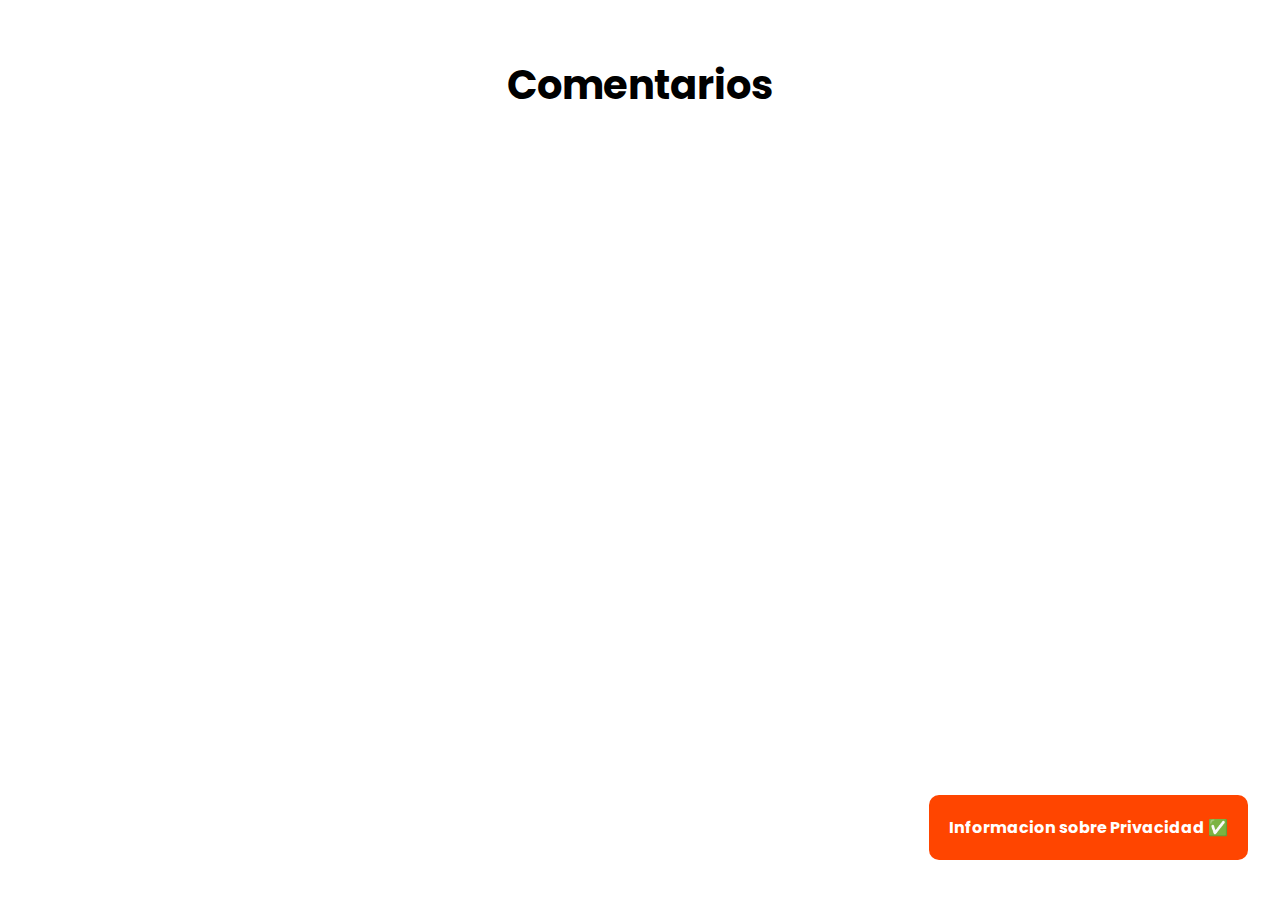
<file: index.html>
<!DOCTYPE html>
<html lang="en">

<head>
  <meta charset="UTF-8">
  <meta http-equiv="X-UA-Compatible" content="IE=edge">
  <meta name="viewport" content="width=device-width, initial-scale=1.0">
  <link rel="stylesheet" href="css/estilos.css">
  <link rel="stylesheet" href="css/animate.css">
  <link href="https://fonts.googleapis.com/css2?family=Poppins:wght@600&display=swap" rel="stylesheet">
  <title>Comentarios</title>
</head>

<body>
  <script id="dsq-count-scr" src="//https-carlosmariodeveloper-github-io-comentarios.disqus.com/count.js"
    async></script>


  <div class="title animate__animate">
    <h1>Comentarios</h1>
  </div>

  <div class="main">
    <div class="container_comentarios_fb animate__animate ">


      <div id="disqus_thread"></div>
      <script>
        /**
        *  RECOMMENDED CONFIGURATION VARIABLES: EDIT AND UNCOMMENT THE SECTION BELOW TO INSERT DYNAMIC VALUES FROM YOUR PLATFORM OR CMS.
        *  LEARN WHY DEFINING THESE VARIABLES IS IMPORTANT: https://disqus.com/admin/universalcode/#configuration-variables    */
        /*
        var disqus_config = function () {
        this.page.url = PAGE_URL;  // Replace PAGE_URL with your page's canonical URL variable
        this.page.identifier = PAGE_IDENTIFIER; // Replace PAGE_IDENTIFIER with your page's unique identifier variable
        };
        */
        (function () { // DON'T EDIT BELOW THIS LINE
          var d = document, s = d.createElement('script');
          s.src = 'https://https-carlosmariodeveloper-github-io-comentarios.disqus.com/embed.js';
          s.setAttribute('data-timestamp', +new Date());
          (d.head || d.body).appendChild(s);
        })();
      </script>
      <noscript>Please enable JavaScript to view the <a href="https://disqus.com/?ref_noscript">comments powered by
          Disqus.</a></noscript>
    </div>


  </div>

  <div class="container_button"><a href="politica.html">Informacion sobre Privacidad ✅</a></div>



</body>

</html>
</file>
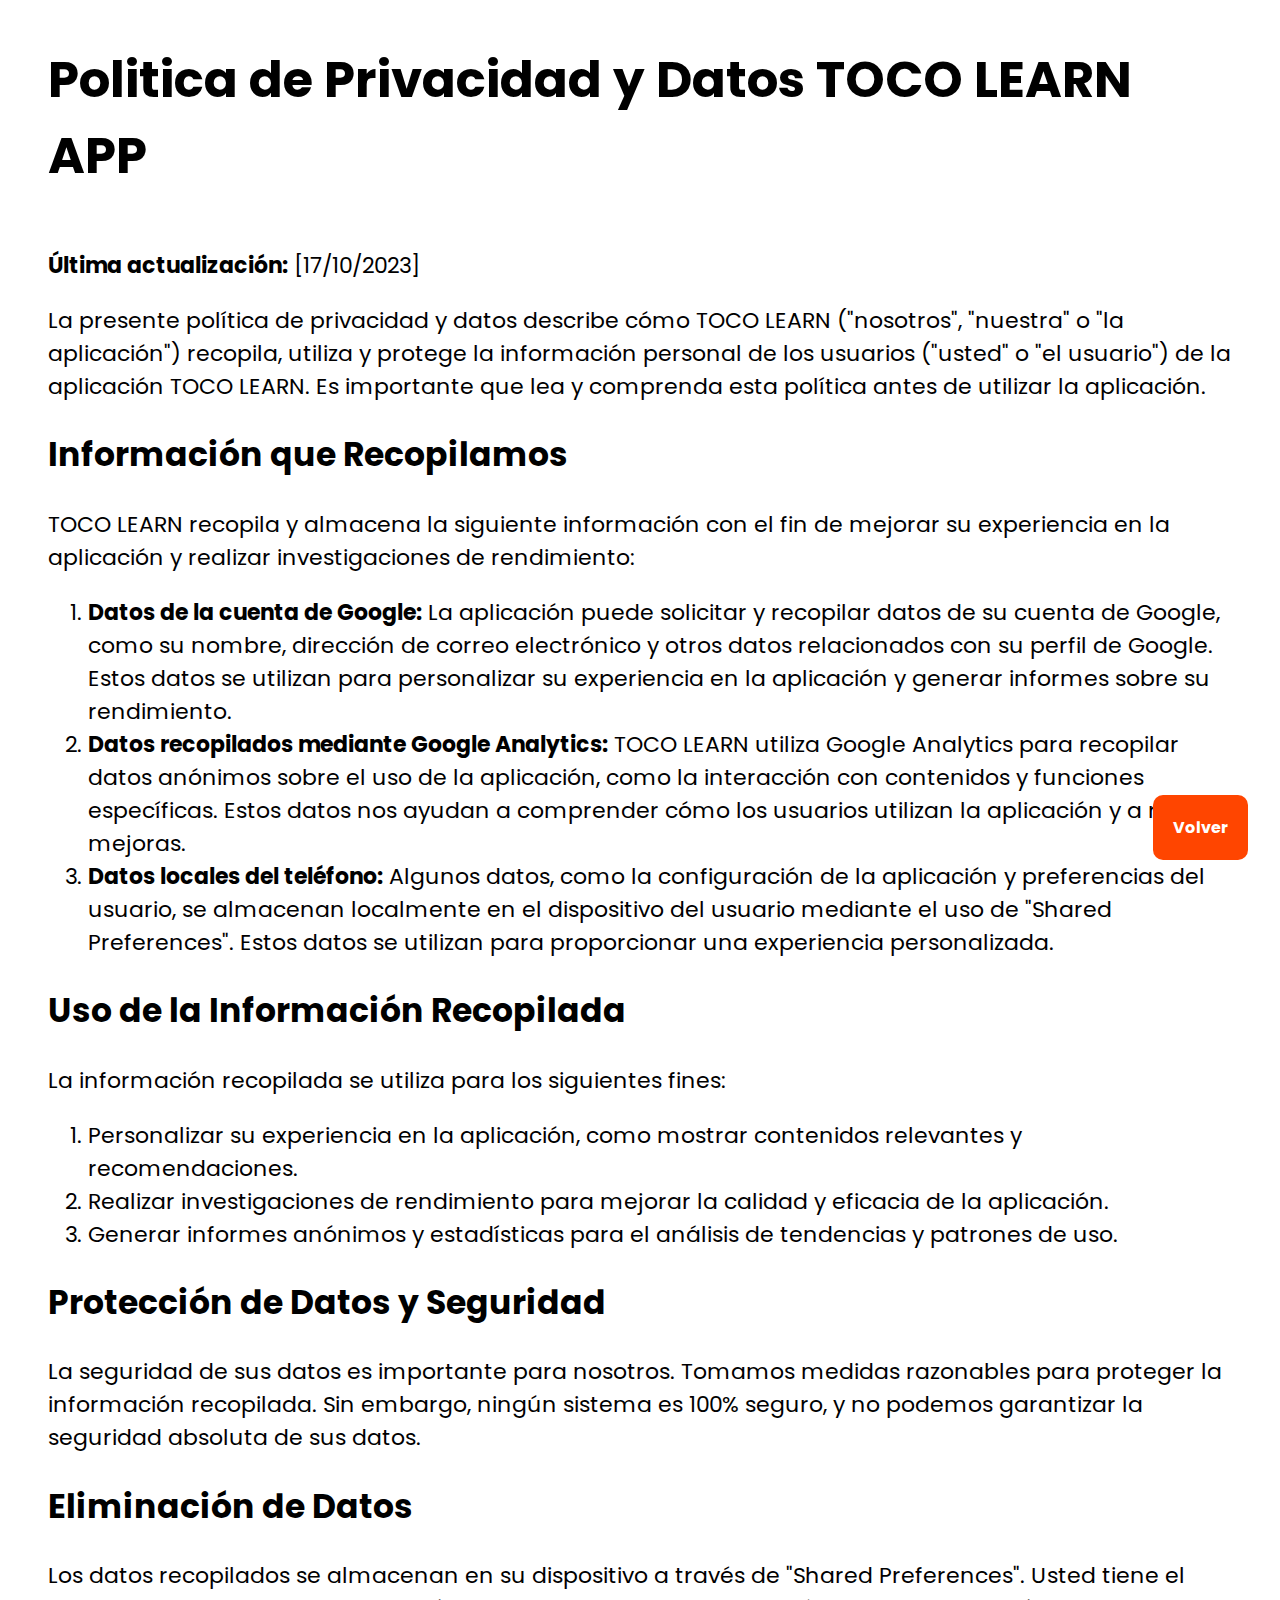
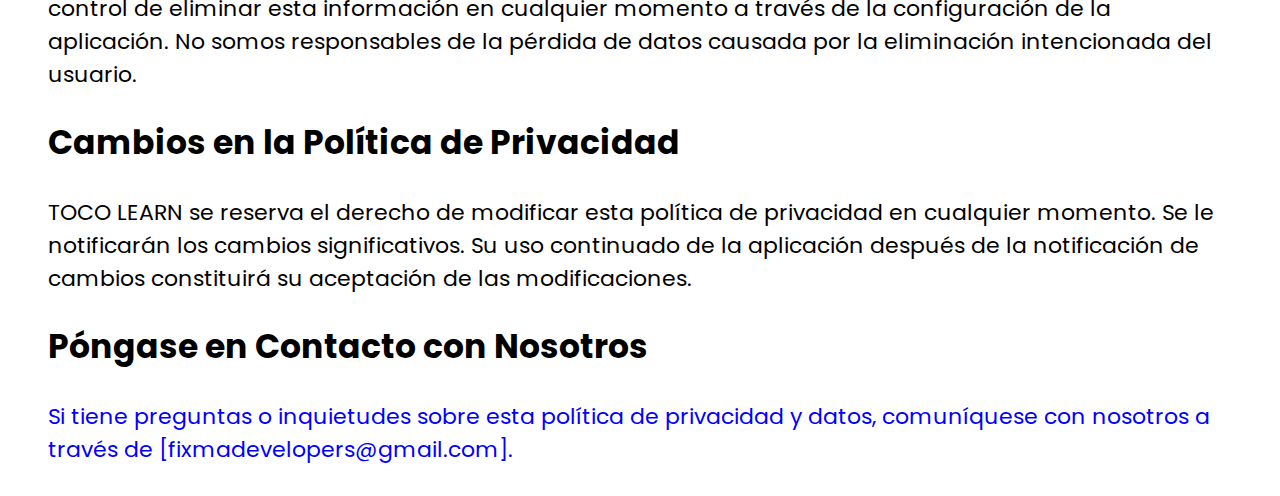
<file: politica.html>
<!DOCTYPE html>
<html lang="en">

<head>
    <meta charset="UTF-8">
    <meta name="viewport" content="width=device-width, initial-scale=1.0">
    <link rel="stylesheet" href="css/estilos.css">
    <link rel="stylesheet" href="css/animate.css">
    <link href="https://fonts.googleapis.com/css2?family=Poppins:wght@600&display=swap" rel="stylesheet">

    <title>Politica de Privacidad y Datos TOCO LEARN APP</title>
</head>

<body>
    <main>
        <div class="container_main">
            <div class="main_text">
                <div class="container_title">

                    <h1 class="title_page">Politica de Privacidad y Datos TOCO LEARN APP</h1>
                </div>

                <div class="container_informacion">

                    <p><strong>Última actualización:</strong> [17/10/2023]</p>
                    <p>La presente política de privacidad y datos describe cómo TOCO LEARN ("nosotros", "nuestra" o "la
                        aplicación") recopila, utiliza y protege la información personal de los usuarios ("usted" o "el
                        usuario") de la aplicación TOCO LEARN. Es importante que lea y comprenda esta política antes de
                        utilizar la aplicación.</p>

                    <h2>Información que Recopilamos</h2>
                    <p>TOCO LEARN recopila y almacena la siguiente información con el fin de mejorar su experiencia en
                        la aplicación y realizar investigaciones de rendimiento:</p>
                    <ol>
                        <li><strong>Datos de la cuenta de Google:</strong> La aplicación puede solicitar y recopilar
                            datos de su cuenta de Google, como su nombre, dirección de correo electrónico y otros datos
                            relacionados con su perfil de Google. Estos datos se utilizan para personalizar su
                            experiencia en la aplicación y generar informes sobre su rendimiento.</li>
                        <li><strong>Datos recopilados mediante Google Analytics:</strong> TOCO LEARN utiliza Google
                            Analytics para recopilar datos anónimos sobre el uso de la aplicación, como la interacción
                            con contenidos y funciones específicas. Estos datos nos ayudan a comprender cómo los
                            usuarios utilizan la aplicación y a realizar mejoras.</li>
                        <li><strong>Datos locales del teléfono:</strong> Algunos datos, como la configuración de la
                            aplicación y preferencias del usuario, se almacenan localmente en el dispositivo del usuario
                            mediante el uso de "Shared Preferences". Estos datos se utilizan para proporcionar una
                            experiencia personalizada.</li>
                    </ol>

                    <h2>Uso de la Información Recopilada</h2>
                    <p>La información recopilada se utiliza para los siguientes fines:</p>
                    <ol>
                        <li>Personalizar su experiencia en la aplicación, como mostrar contenidos relevantes y
                            recomendaciones.</li>
                        <li>Realizar investigaciones de rendimiento para mejorar la calidad y eficacia de la aplicación.
                        </li>
                        <li>Generar informes anónimos y estadísticas para el análisis de tendencias y patrones de uso.
                        </li>
                    </ol>

                    <h2>Protección de Datos y Seguridad</h2>
                    <p>La seguridad de sus datos es importante para nosotros. Tomamos medidas razonables para proteger
                        la información recopilada. Sin embargo, ningún sistema es 100% seguro, y no podemos garantizar
                        la seguridad absoluta de sus datos.</p>

                    <h2>Eliminación de Datos</h2>
                    <p>Los datos recopilados se almacenan en su dispositivo a través de "Shared Preferences". Usted
                        tiene el control de eliminar esta información en cualquier momento a través de la configuración
                        de la aplicación. No somos responsables de la pérdida de datos causada por la eliminación
                        intencionada del usuario.</p>

                    <h2>Cambios en la Política de Privacidad</h2>
                    <p>TOCO LEARN se reserva el derecho de modificar esta política de privacidad en cualquier momento.
                        Se le notificarán los cambios significativos. Su uso continuado de la aplicación después de la
                        notificación de cambios constituirá su aceptación de las modificaciones.</p>

                    <h2>Póngase en Contacto con Nosotros</h2>
                    <p class="email">Si tiene preguntas o inquietudes sobre esta política de privacidad y datos,
                        comuníquese con
                        nosotros a través de [fixmadevelopers@gmail.com].</p>
                </div>

            </div>
        </div>
    </main>

    <div class="container_button"><a href="index.html">Volver</a></div>

</body>

</html>
</file>
<file: css/estilos.css>
.title {
  animation: fadeInUp;
  /* referring directly to the animation's @keyframe declaration */
  animation-duration: 1s;
  width: 100%;
  display: flex;
  justify-content: center;
  align-items: center;
}
.title h1 {
  color: black;
  font-size: 40px;
  padding: 20px;
  font-weight: bold;
  font-family: "Poppins", sans-serif;
}

.container_comentarios_fb {
  animation: slideInUp;
  /* referring directly to the animation's @keyframe declaration */
  animation-duration: 2s;
  width: 100%;
  border-radius: 30px;
  margin: 10px;
  max-width: 1000px;
  background-color: rgb(245, 243, 243);
}

.main {
  width: 100%;
  display: flex;
  justify-content: center;
  align-items: center;
}

.container_main {
  width: 100%;
  display: flex;
  justify-content: center;
  align-items: center;
}
.container_main .main_text {
  max-width: 1200px;
  width: 100%;
  margin-left: 40px;
  margin-right: 40px;
}
.container_main .main_text .container_title {
  display: flex;
  justify-content: center;
  font-family: "Poppins";
  font-weight: bold;
  font-size: 25px;
  align-items: center;
}
.container_main .main_text .container_informacion {
  font-family: "Poppins";
  font-size: 22px;
}
.container_main .main_text .container_informacion .email {
  color: blue;
}

.container_button {
  position: fixed;
  bottom: 0;
  width: 100%;
  display: flex;
  flex-direction: row-reverse;
}
.container_button a {
  border-radius: 10px;
  background-color: orangered;
  margin: 40px;
  padding: 20px;
  font-family: "Poppins";
  text-decoration: none;
  color: white;
  transition: 0.3s;
  font-weight: bold;
}
.container_button a:hover {
  background-color: blueviolet;
}
.container_button a:focus {
  transform: scale(0.9);
}

/*# sourceMappingURL=estilos.css.map */
</file>
